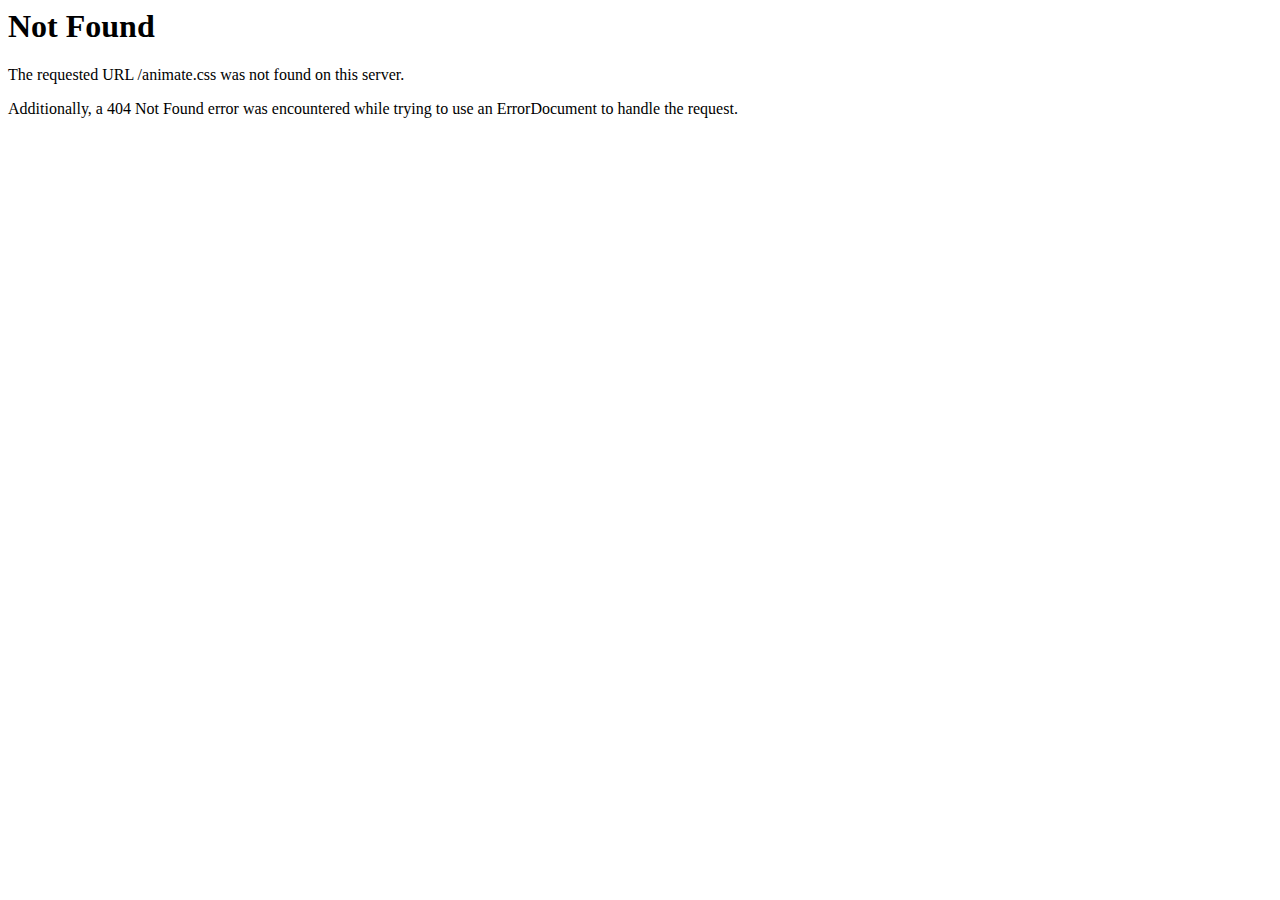
<file: animate.html>
<!DOCTYPE HTML PUBLIC "-//IETF//DTD HTML 2.0//EN">
<html><head>
<title>404 Not Found</title>
</head><body>
<h1>Not Found</h1>
<p>The requested URL /animate.css was not found on this server.</p>
<p>Additionally, a 404 Not Found
error was encountered while trying to use an ErrorDocument to handle the request.</p>
</body></html>
</file>
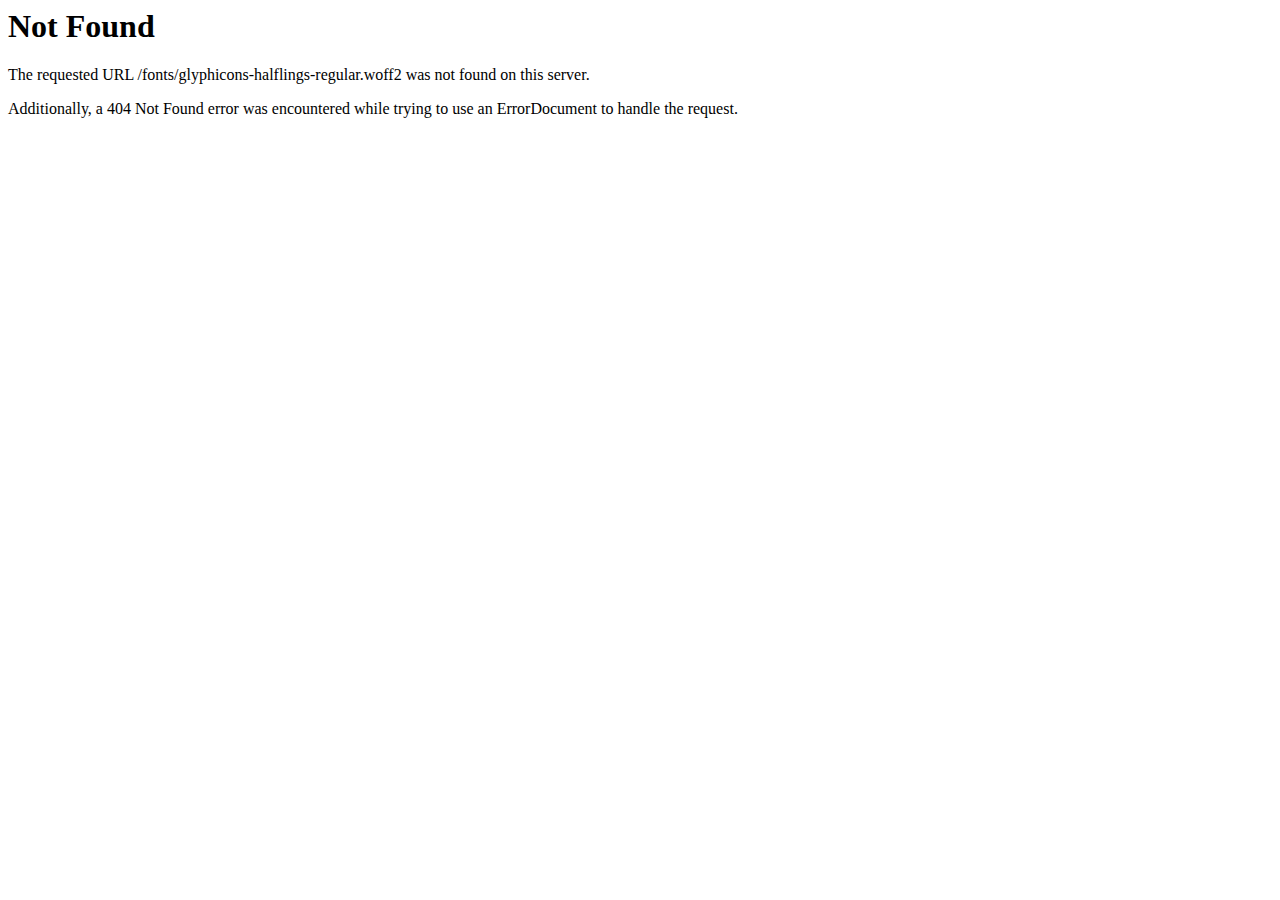
<file: fonts/glyphicons-halflings-regular-2.html>
<!DOCTYPE HTML PUBLIC "-//IETF//DTD HTML 2.0//EN">
<html><head>
<title>404 Not Found</title>
</head><body>
<h1>Not Found</h1>
<p>The requested URL /fonts/glyphicons-halflings-regular.woff2 was not found on this server.</p>
<p>Additionally, a 404 Not Found
error was encountered while trying to use an ErrorDocument to handle the request.</p>
</body></html>
</file>
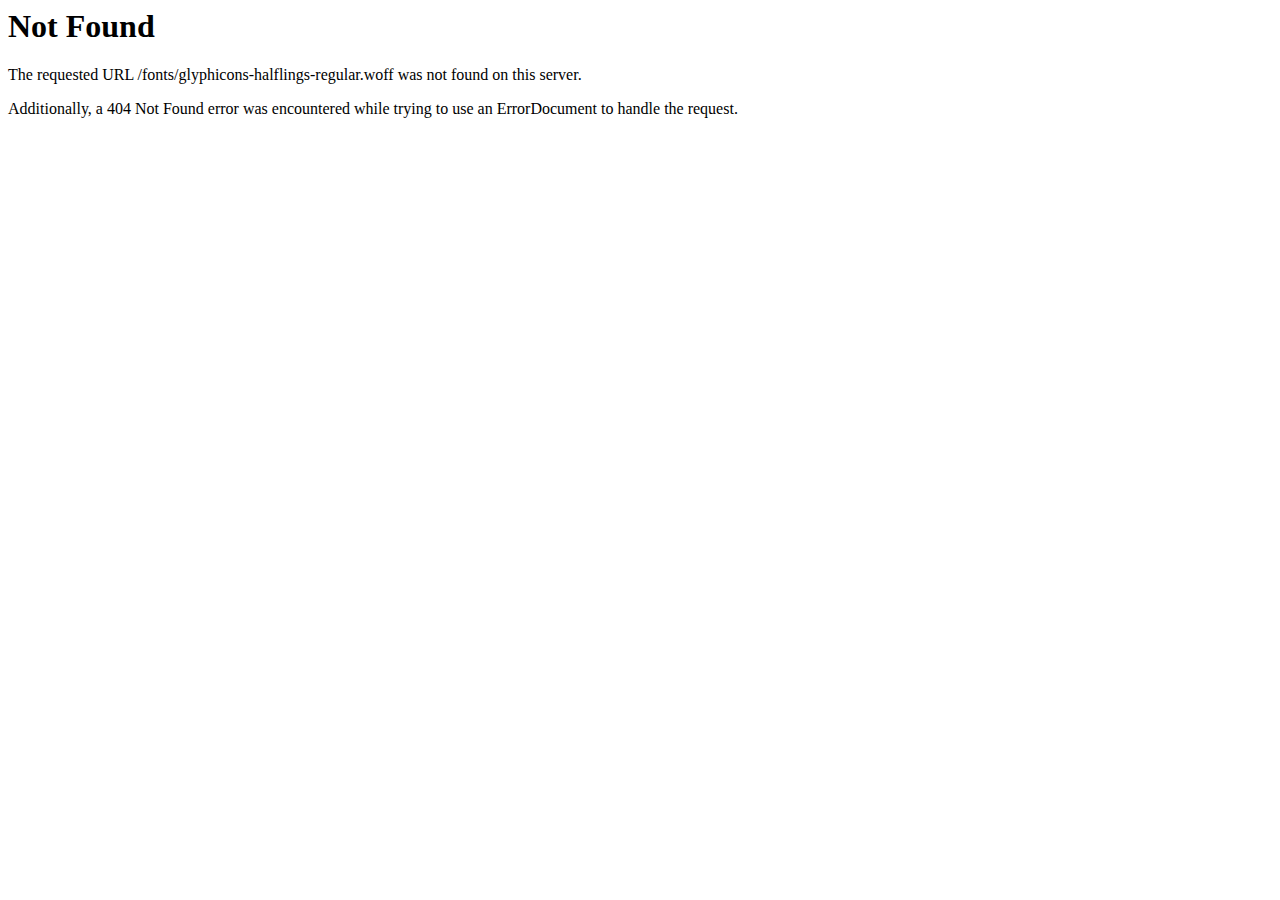
<file: fonts/glyphicons-halflings-regular-3.html>
<!DOCTYPE HTML PUBLIC "-//IETF//DTD HTML 2.0//EN">
<html><head>
<title>404 Not Found</title>
</head><body>
<h1>Not Found</h1>
<p>The requested URL /fonts/glyphicons-halflings-regular.woff was not found on this server.</p>
<p>Additionally, a 404 Not Found
error was encountered while trying to use an ErrorDocument to handle the request.</p>
</body></html>
</file>
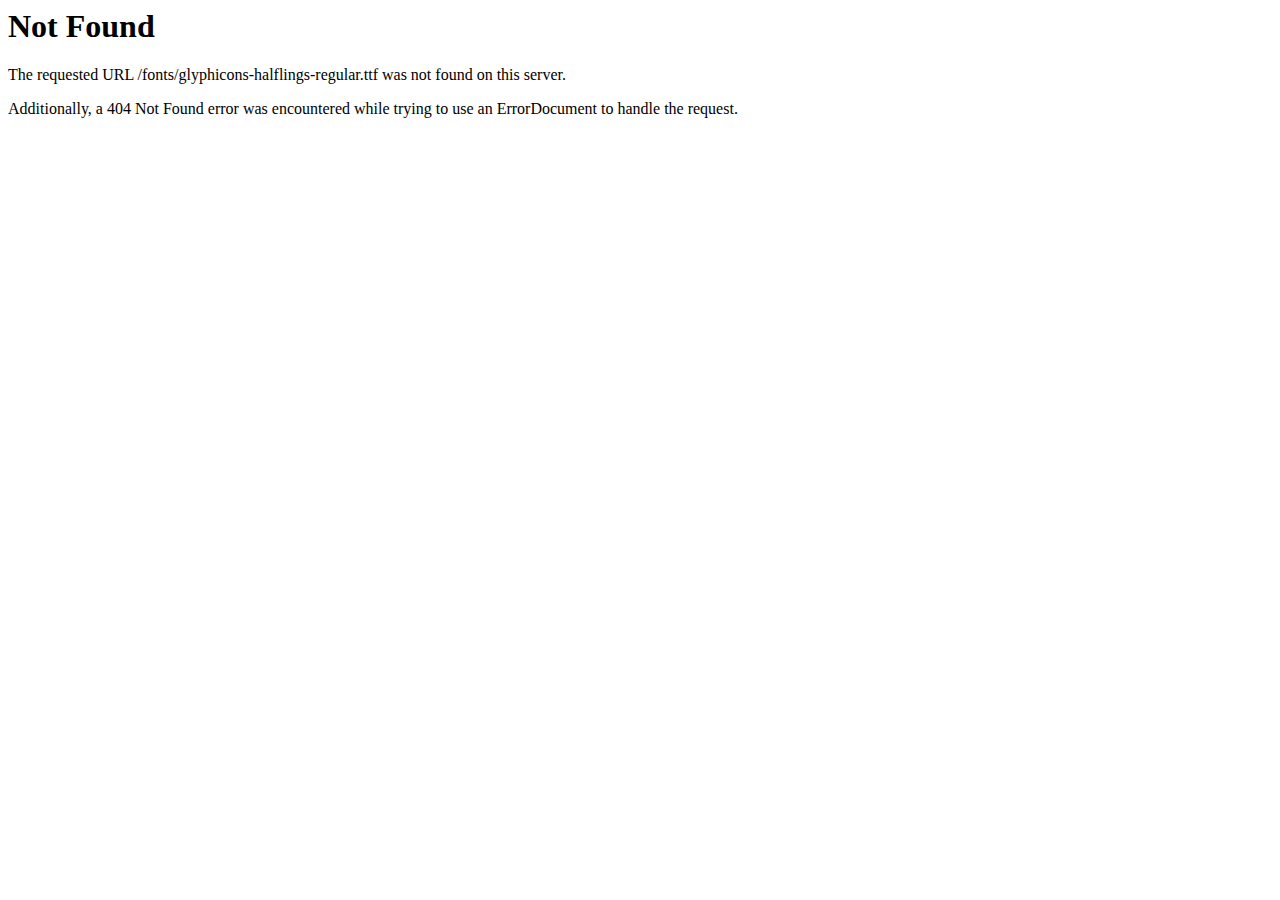
<file: fonts/glyphicons-halflings-regular-4.html>
<!DOCTYPE HTML PUBLIC "-//IETF//DTD HTML 2.0//EN">
<html><head>
<title>404 Not Found</title>
</head><body>
<h1>Not Found</h1>
<p>The requested URL /fonts/glyphicons-halflings-regular.ttf was not found on this server.</p>
<p>Additionally, a 404 Not Found
error was encountered while trying to use an ErrorDocument to handle the request.</p>
</body></html>
</file>
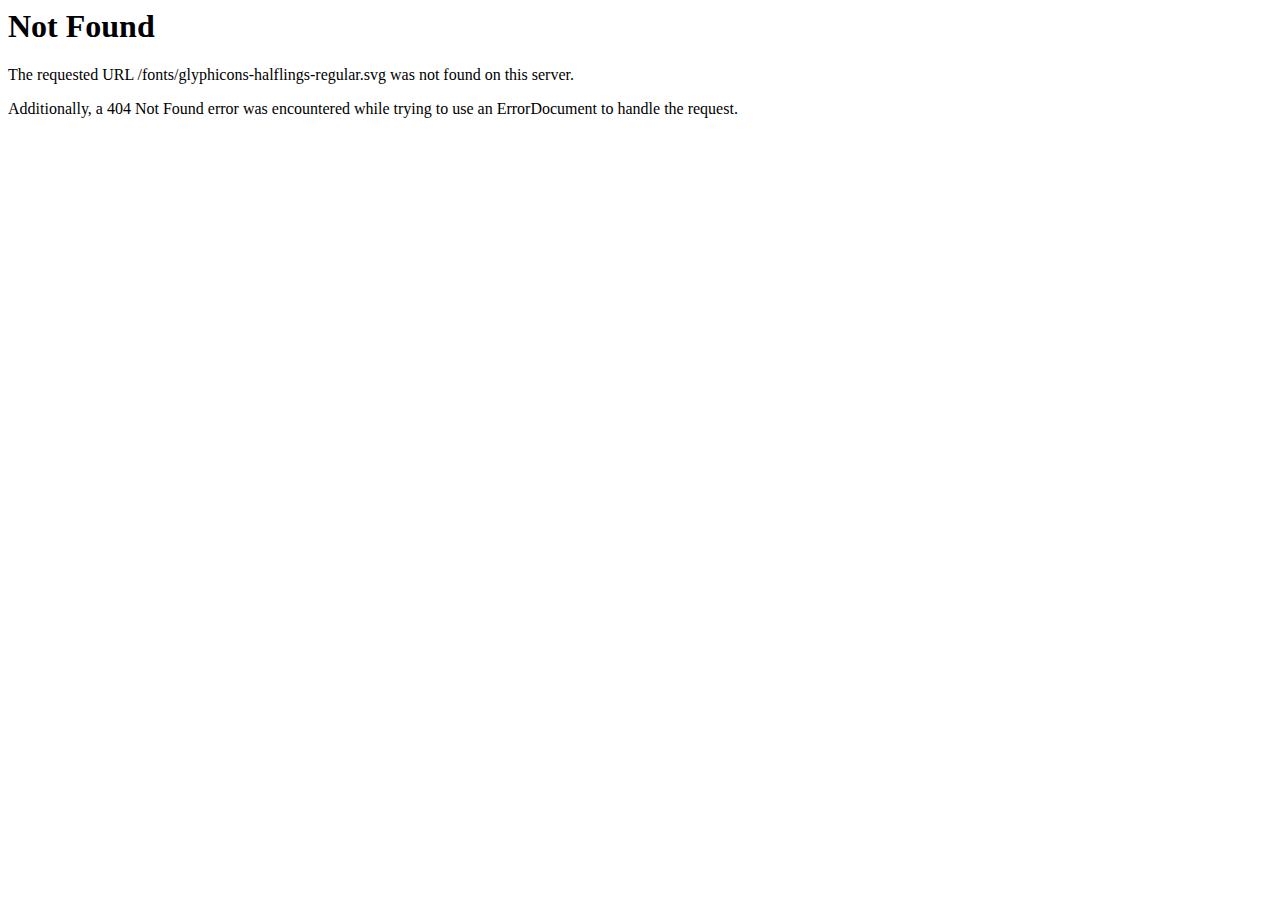
<file: fonts/glyphicons-halflings-regular-5.html>
<!DOCTYPE HTML PUBLIC "-//IETF//DTD HTML 2.0//EN">
<html><head>
<title>404 Not Found</title>
</head><body>
<h1>Not Found</h1>
<p>The requested URL /fonts/glyphicons-halflings-regular.svg was not found on this server.</p>
<p>Additionally, a 404 Not Found
error was encountered while trying to use an ErrorDocument to handle the request.</p>
</body></html>
</file>
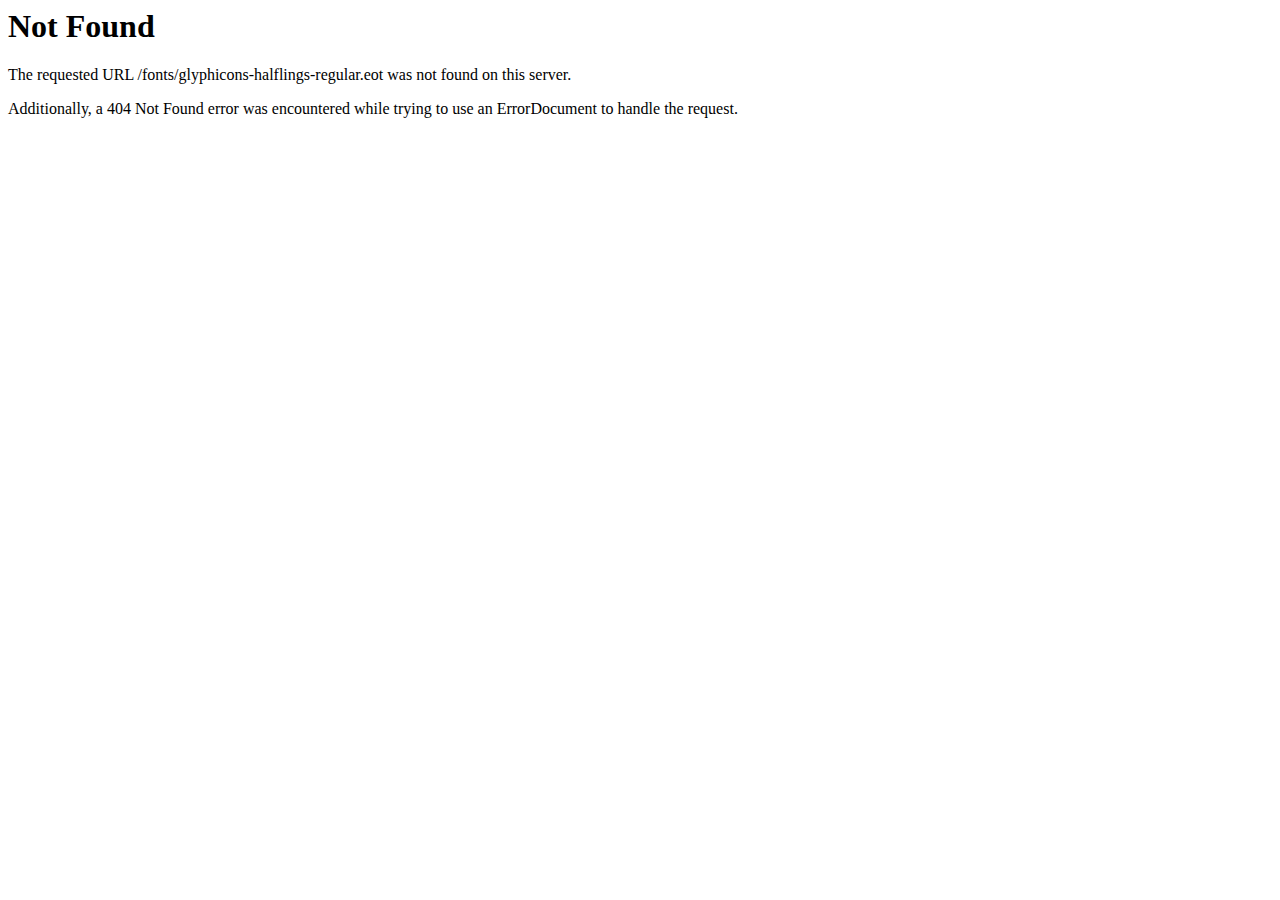
<file: fonts/glyphicons-halflings-regular.html>
<!DOCTYPE HTML PUBLIC "-//IETF//DTD HTML 2.0//EN">
<html><head>
<title>404 Not Found</title>
</head><body>
<h1>Not Found</h1>
<p>The requested URL /fonts/glyphicons-halflings-regular.eot was not found on this server.</p>
<p>Additionally, a 404 Not Found
error was encountered while trying to use an ErrorDocument to handle the request.</p>
</body></html>
</file>
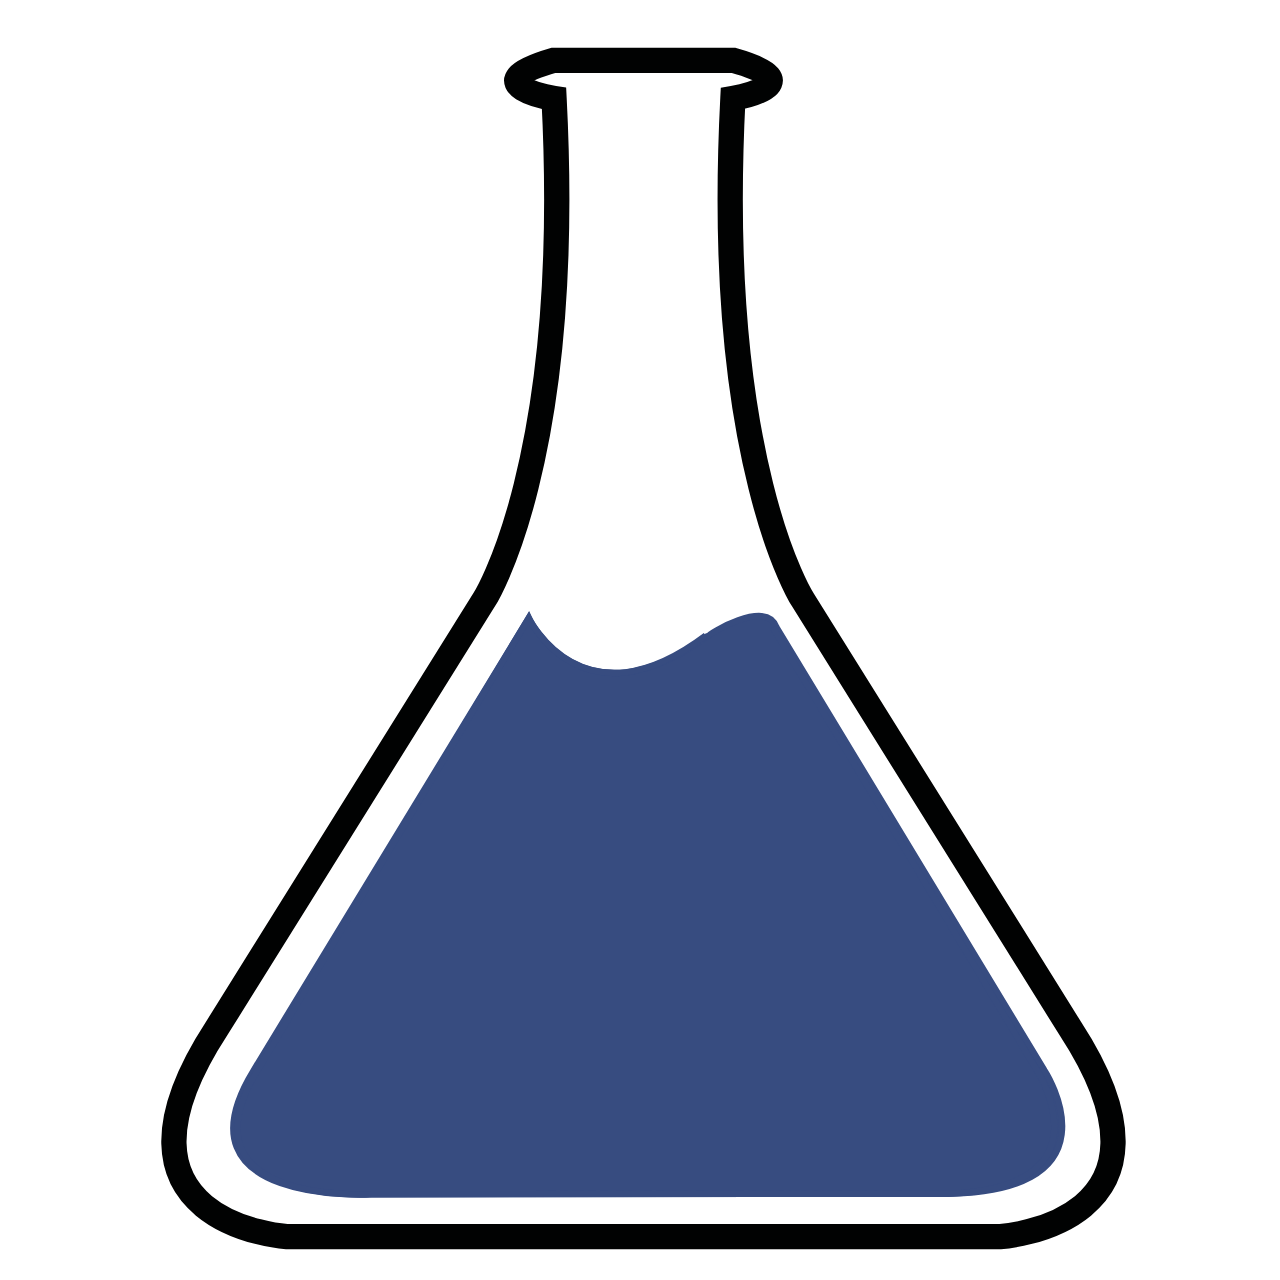
<file: images/logoconvertlab.html>
<?xml version="1.0" encoding="utf-8"?>
<!-- Generator: Adobe Illustrator 18.0.0, SVG Export Plug-In . SVG Version: 6.00 Build 0)  -->
<!DOCTYPE svg PUBLIC "-//W3C//DTD SVG 1.1//EN" "http://www.w3.org/Graphics/SVG/1.1/DTD/svg11.dtd">
<svg version="1.1" id="Layer_1" xmlns="http://www.w3.org/2000/svg" xmlns:xlink="http://www.w3.org/1999/xlink" x="0px" y="0px"
	 viewBox="0 0 200 200" enable-background="new 0 0 200 200" xml:space="preserve">
<path fill="#FFFFFF" stroke="#010202" stroke-width="4" stroke-miterlimit="10" d="M94.8,194.4H157c0,0,31.2-2,11.1-32.9l-42.3-67.8
	c0,0-14.1-21.6-11.1-79.4c0,0,13.2-2.3,0.1-6H99.8h1.6H86.3c-13.1,3.8,0.1,6,0.1,6c3,57.8-11.1,79.4-11.1,79.4L33,161.5
	c-20.1,30.9,11.1,32.9,11.1,32.9h62.2"/>
<path fill="#374C80" stroke="#374C80" stroke-miterlimit="10" d="M121.6,98l42.4,70.1c0,0,13.4,20.5-18.5,19.5l-88.3,0.1
	c0,0-31.4,1.8-18.4-19.5l43.6-71.7c0,0,8.4,17.6,28.4,2.8C110.8,99.2,119.9,93.4,121.6,98"/>
<path fill="none" stroke="#374C80" stroke-miterlimit="10" d="M121,98l41.8,70.1c0,0,13.2,20.5-18.2,19.5l-87.1,0.1
	c0,0-30.9,1.8-18.1-19.5l43-71.7c0,0,8.3,17.6,28,2.8C110.4,99.2,119.3,93                  =                    0  �  �  �  � P�  P�  P�  P�  � P�� d  %�  DB^ bB/ �8 � #    �
�m    , 	|D�#�  
       (   >
	<stop  offset="0.1667" style="stop-color:#4C5D87"/>
	<stop  offset="0.3736" style="stop-color:#637192"/>
	<stop  offset="0.5013" style="stop-color:#637192"/>
	<stop  offset="0.8078" style="stop-color:#4C5D87"/>
	<stop  offset="0.987" style="stop-color:#374C80"/>
</linearGradient>
<path opacity="0.3" fill="url(#SVGID_1_)" d="M94.5,104.9l-15.1,82.7l-21.8,0c9.5-28.9,19-57.9,28.5-86.8c0.6,0.3,2.2,1.7,3.7,2.5
	C91.7,104.2,93.6,104.5,94.5,104.9z"/>
</svg>
</file>
